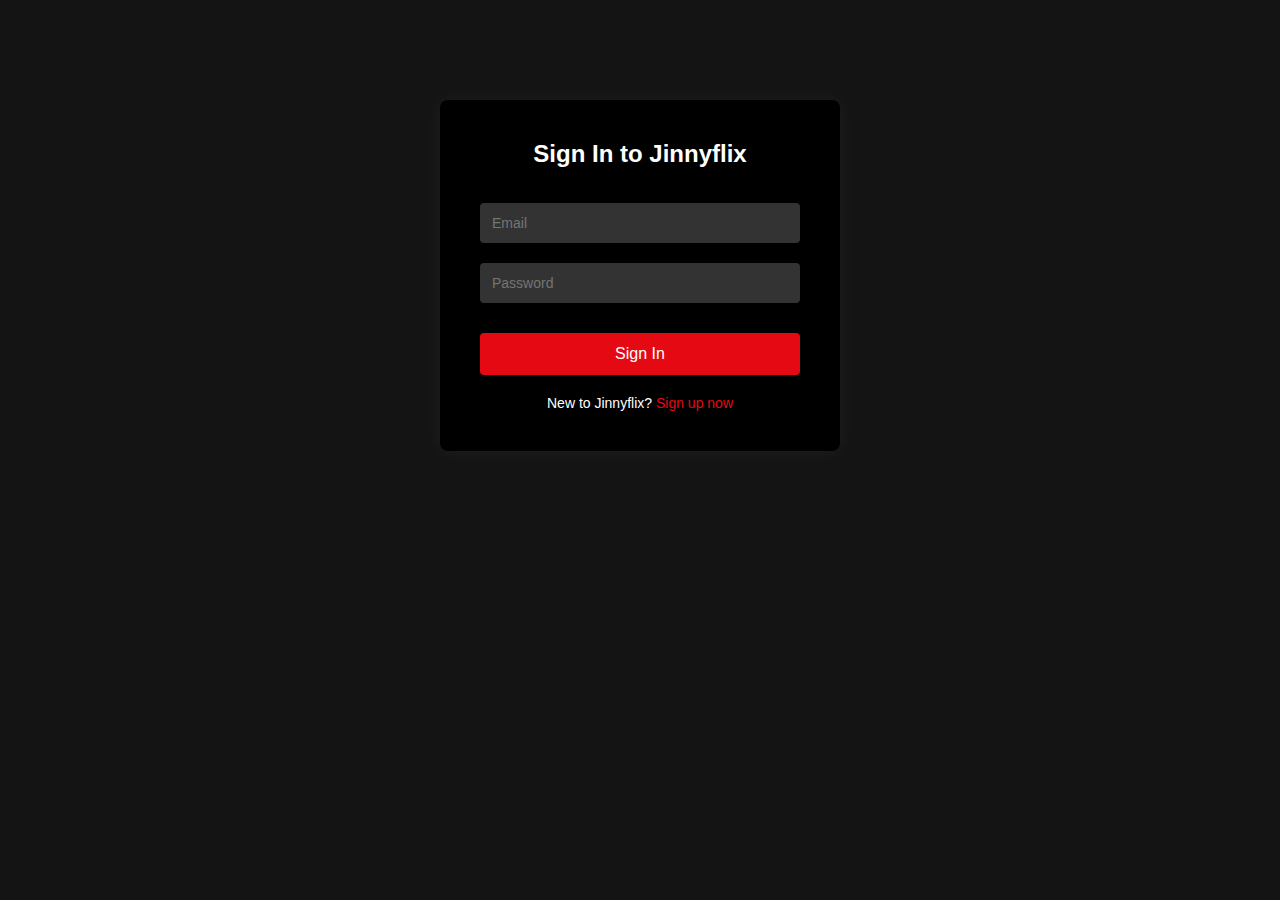
<file: login.html>
<!DOCTYPE html>
<html lang="en">
<head>
  <meta charset="UTF-8" />
  <meta name="viewport" content="width=device-width, initial-scale=1.0"/>
  <title>Login - Jinnyflix</title>
  <link rel="stylesheet" href="styles.css" />
  <style>
    body {
      background-color: #141414;
      font-family: Arial, sans-serif;
      color: white;
      margin: 0;
    }

    .login-container {
      max-width: 400px;
      margin: 100px auto;
      background-color: #000;
      padding: 40px;
      border-radius: 8px;
      box-shadow: 0 0 20px rgba(255, 255, 255, 0.05);
    }

    .login-container h2 {
      text-align: center;
      margin-bottom: 25px;
      font-size: 24px;
    }

    .login-container input {
      width: 100%;
      padding: 12px;
      margin: 10px 0;
      border: none;
      border-radius: 4px;
      background-color: #333;
      color: white;
      font-size: 14px;
    }

    .login-container button {
      width: 100%;
      padding: 12px;
      background-color: #e50914;
      border: none;
      border-radius: 4px;
      color: white;
      font-size: 16px;
      cursor: pointer;
      margin-top: 20px;
    }

    .login-container button:hover {
      background-color: #b20710;
    }

    .login-container .bottom-text {
      text-align: center;
      margin-top: 20px;
      font-size: 14px;
    }

    .login-container .bottom-text a {
      color: #e50914;
      text-decoration: none;
    }

    .login-container .bottom-text a:hover {
      text-decoration: underline;
    }
  </style>
</head>
<body>
  <div class="login-container">
    <h2>Sign In to Jinnyflix</h2>
    <form action="index.html" method="POST" onsubmit="return loginUser()">
      <input type="email" id="email" placeholder="Email" required />
      <input type="password" id="password" placeholder="Password" required />
      <button type="submit">Sign In</button>
    </form>
    <div class="bottom-text">
      New to Jinnyflix? <a href="signup.html">Sign up now</a>
    </div>
  </div>

  <script>
    function loginUser() {
      const email = document.getElementById("email").value;
      const password = document.getElementById("password").value;

      // Mock validation (replace with real backend validation if needed)
      if (email === "user@example.com" && password === "password") {
        alert("Login successful!");
        return true; // redirect via form action
      } else {
        alert("Invalid credentials.");
        return false;
      }
    }
  </script>
</body>
</html>
</file>
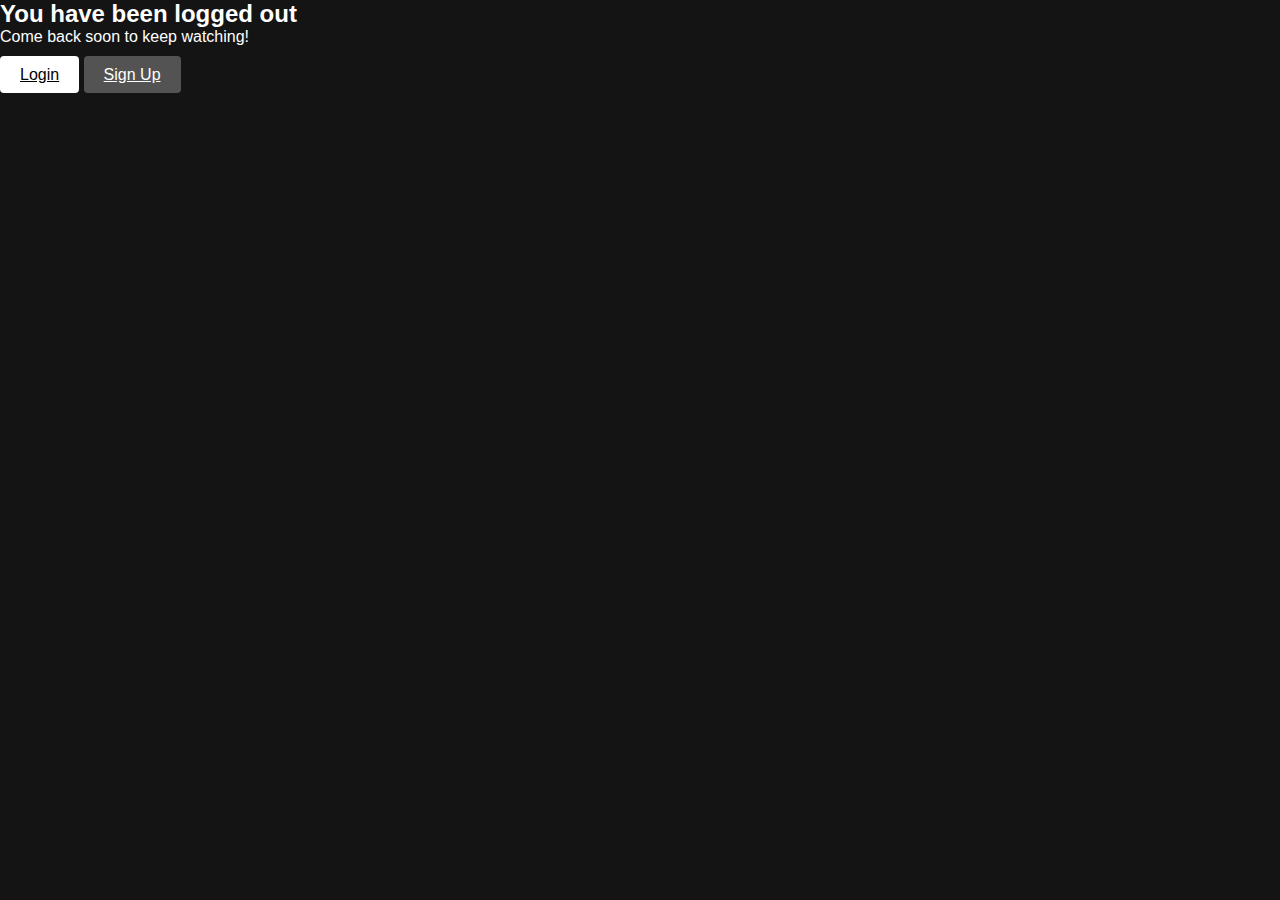
<file: logout.html>
<!DOCTYPE html>
<html lang="en">
<head>
  <meta charset="UTF-8" />
  <meta name="viewport" content="width=device-width, initial-scale=1.0"/>
  <title>Logout - Jinnyflix</title>
  <link rel="stylesheet" href="styles.css" />
</head>
<body>
  <div class="logout-container">
    <h2>You have been logged out</h2>
    <p>Come back soon to keep watching!</p>
    <div style="margin-top: 20px;">
      <a href="login.html" class="btn btn-play">Login</a>
      <a href="signup.html" class="btn btn-more-info">Sign Up</a>
    </div>
  </div>
</body>
</html>
</file>
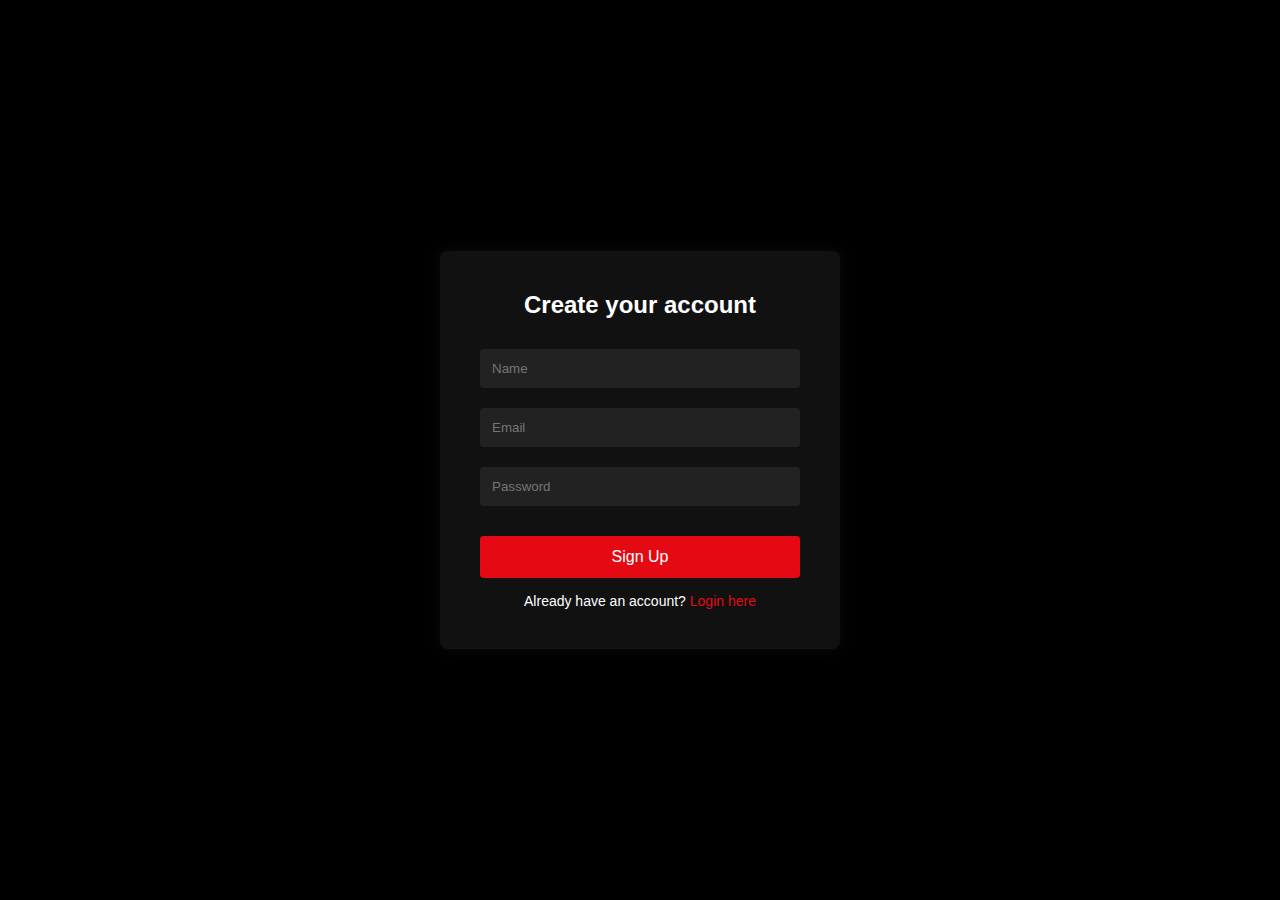
<file: signup.html>
<!DOCTYPE html>
<html lang="en">
<head>
  <meta charset="UTF-8" />
  <meta name="viewport" content="width=device-width, initial-scale=1.0"/>
  <title>Sign Up - Jinnyflix</title>
  <link rel="stylesheet" href="styles.css" />
  <style>
    body {
      background-color: #000;
      color: #fff;
      font-family: Arial, sans-serif;
      display: flex;
      justify-content: center;
      align-items: center;
      height: 100vh;
    }

    .signup-container {
      background-color: #111;
      padding: 40px;
      border-radius: 8px;
      width: 100%;
      max-width: 400px;
      box-shadow: 0 0 15px rgba(255, 255, 255, 0.05);
    }

    .signup-container h2 {
      text-align: center;
      margin-bottom: 20px;
    }

    .signup-container input[type="text"],
    .signup-container input[type="email"],
    .signup-container input[type="password"] {
      width: 100%;
      padding: 12px;
      margin: 10px 0;
      border: none;
      border-radius: 4px;
      background-color: #222;
      color: #fff;
    }

    .signup-container input[type="submit"] {
      width: 100%;
      padding: 12px;
      margin-top: 20px;
      border: none;
      background-color: #e50914;
      color: #fff;
      font-size: 16px;
      border-radius: 4px;
      cursor: pointer;
    }

    .signup-container input[type="submit"]:hover {
      background-color: #b00610;
    }

    .login-link {
      text-align: center;
      margin-top: 15px;
      font-size: 14px;
    }

    .login-link a {
      color: #e50914;
      text-decoration: none;
    }

    .login-link a:hover {
      text-decoration: underline;
    }
  </style>
</head>
<body>
  <div class="signup-container">
    <h2>Create your account</h2>
    <form id="signupForm" onsubmit="return handleSignup(event)">
      <input type="text" id="name" placeholder="Name" required />
      <input type="email" id="email" placeholder="Email" required />
      <input type="password" id="password" placeholder="Password" required />
      <input type="submit" value="Sign Up" />
    </form>
    <div class="login-link">
      Already have an account? <a href="login.html">Login here</a>
    </div>
  </div>

  <script>
    function handleSignup(event) {
      event.preventDefault();
      const name = document.getElementById("name").value;
      const email = document.getElementById("email").value;
      const password = document.getElementById("password").value;

      // Save user to localStorage (mock database)
      const user = { name, email, password };
      localStorage.setItem("jinnyflixUser", JSON.stringify(user));

      alert("Account created successfully!");
      window.location.href = "index.html"; // redirect to homepage
      return false;
    }
  </script>
</body>
</html>
</file>
<file: styles.css>
/* Reset & Base */
* {
  margin: 0;
  padding: 0;
  box-sizing: border-box;
}
body {
  font-family: Arial, Helvetica, sans-serif;
  background-color: #141414;
  color: white;
}

/* Navbar */
.navbar {
  position: fixed;
  top: 0;
  width: 100%;
  padding: 20px 60px;
  display: flex;
  justify-content: space-between;
  align-items: center;
  background-color: rgba(0, 0, 0, 0.9);
  z-index: 999;
}
.logo {
  height: 35px;
}
.navbar-left {
  display: flex;
  align-items: center;
  gap: 40px;
}
.navbar-nav {
  display: flex;
  gap: 20px;
}
.nav-link {
  text-decoration: none;
  color: #e5e5e5;
  font-size: 14px;
}
.nav-link:hover {
  color: #b3b3b3;
}
.navbar-right {
  display: flex;
  align-items: center;
  gap: 20px;
}
.navbar-right i {
  font-size: 20px;
  cursor: pointer;
  color: white;
}

/* Profile Dropdown */
.profile-container {
  position: relative;
}
.profile-icon {
  width: 32px;
  height: 32px;
  border-radius: 4px;
  cursor: pointer;
}
.profile-dropdown {
  display: none;
  position: absolute;
  top: 40px;
  right: 0;
  background-color: #1f1f1f;
  border: 1px solid #333;
  border-radius: 5px;
  overflow: hidden;
  min-width: 130px;
  z-index: 1000;
}
.profile-dropdown a {
  display: block;
  padding: 12px;
  color: white;
  text-decoration: none;
  font-size: 14px;
}
.profile-dropdown a:hover {
  background-color: #333;
}

/* Hero Section */
.front {
  background: url("https://wallpapercave.com/wp/wp1917154.jpg") center/cover no-repeat;
  min-height: 100vh;
  padding: 200px 60px 60px;
  display: flex;
  align-items: center;
}
.front-content {
  max-width: 600px;
}
.front-title {
  font-size: 3rem;
  margin-bottom: 20px;
}
.front-description {
  font-size: 1.1rem;
  margin-bottom: 20px;
  line-height: 1.6;
}
.front-button {
  display: flex;
  gap: 15px;
}
.btn {
  padding: 10px 20px;
  font-size: 16px;
  border-radius: 4px;
  cursor: pointer;
  border: none;
}
.btn-play {
  background-color: #fff;
  color: #000;
}
.btn-more-info {
  background-color: rgba(109, 109, 110, 0.7);
  color: white;
}
.btn:hover {
  opacity: 0.85;
}
.content-row {
  display: flex;
  gap: 15px;
  overflow-x: auto;
  padding: 10px 0;
}

.content-card {
  position: relative;
  width: 250px;
  height: 140px;
  border-radius: 8px;
  overflow: hidden;
  cursor: pointer;
  flex-shrink: 0;
  box-shadow: 0 4px 15px rgba(0, 0, 0, 0.3);
  transition: transform 0.3s ease;
}

.content-card:hover {
  transform: scale(1.05);
  z-index: 2;
}

.content-card img {
  width: 100%;
  height: 100%;
  object-fit: cover;
}

/* Card overlay setup */
.card-overlay {
  position: absolute;
  top: 0;
  left: 0;
  right: 0;
  bottom: 0;
  background: linear-gradient(
    180deg,
    rgba(0, 0, 0, 0.1) 0%,
    rgba(0, 0, 0, 0.3) 50%,
    rgba(0, 0, 0, 0.9) 100%
  );
  opacity: 0;
  transition: opacity 0.3s ease;
  display: flex;
  flex-direction: column;
  justify-content: space-between;
  padding: 15px;
  color: white;
}

.content-card:hover .card-overlay {
  opacity: 1;
}

/* Overlay buttons */
.overlay-control {
  display: flex;
  gap: 8px;
}

.control-btn {
  width: 35px;
  height: 35px;
  border: 1px solid white;
  border-radius: 5px;
  background: rgba(255, 255, 255, 0.1);
  backdrop-filter: blur(10px);
  display: flex;
  align-items: center;
  justify-content: center;
  color: white;
  font-size: 14px;
  cursor: pointer;
  transition: all 0.3s ease;
}

.control-btn:hover {
  background: rgba(255, 255, 255, 0.3);
  transform: scale(1.1);
}

/* FontAwesome icons inside control buttons */
.control-btn i {
  font-size: 18px;
  pointer-events: none;
}

/* Info tags */
.overlay-info {
  display: flex;
  gap: 10px;
  flex-wrap: wrap;
  font-size: 12px;
}

.info-badge {
  background: rgba(255, 255, 255, 0.2);
  padding: 3px 6px;
  border-radius: 3px;
  font-weight: bold;
}

/* Netflix Badge */
.netflix-badge {
  position: absolute;
  top: 8px;
  left: 8px;
  background-color: #e50914;
  color: white;
  width: 24px;
  height: 24px;
  font-size: 14px;
  font-weight: bold;
  display: flex;
  align-items: center;
  justify-content: center;
  border-radius: 5px;
}
</file>
